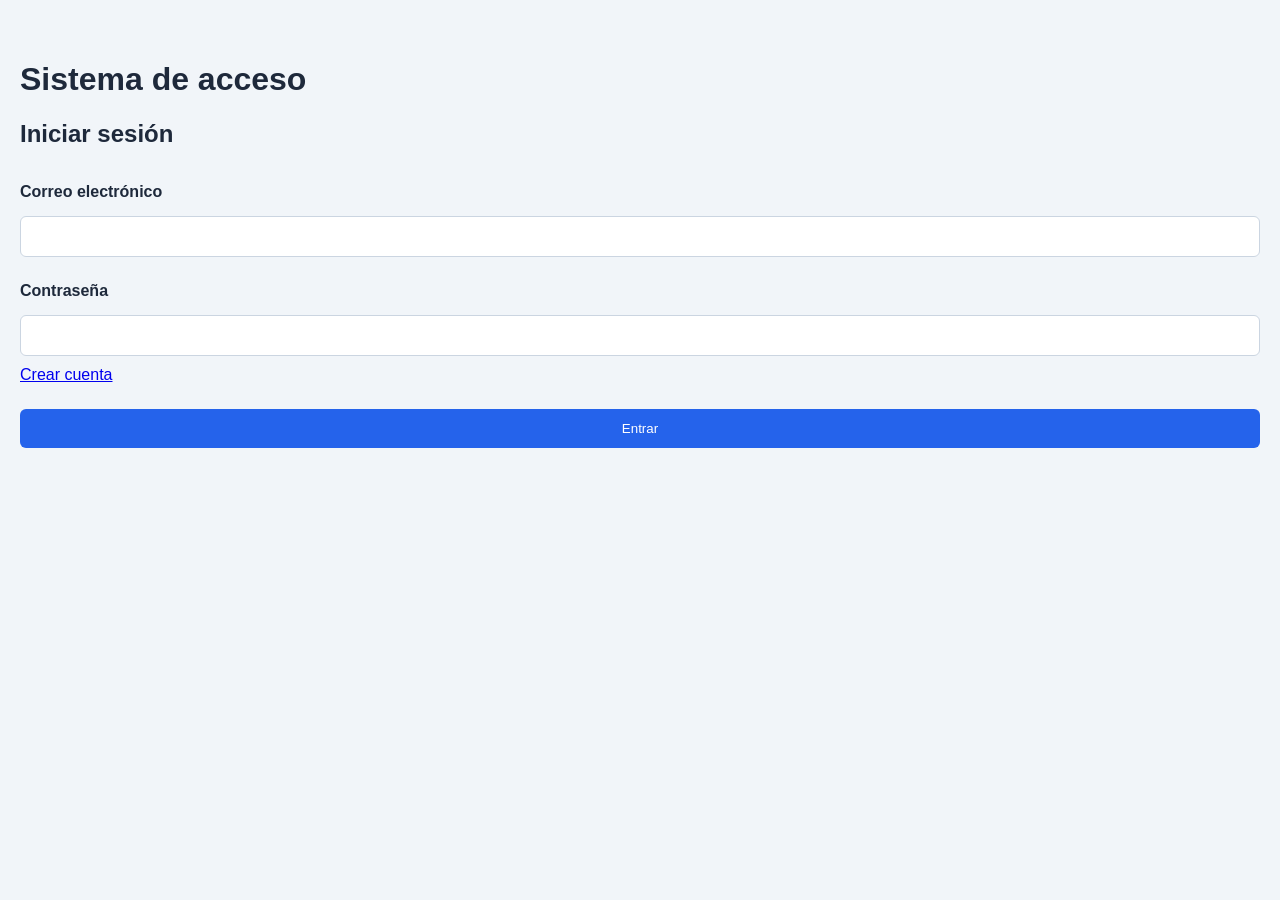
<file: index.html>
<!DOCTYPE html>
<html lang="es">

<head>
    <meta charset="UTF-8">
    <meta name="viewport" content="width=device-width, initial-scale=1.0">
    <title>Sistema de acceso</title>
    <link rel="stylesheet" href="./styles/evaluadorAlumno.css">
    <script src="./js/login.js" defer></script>
</head>

<body>
    <main class="contenedor">
        <h1>Sistema de acceso</h1>
        <p id="mensaje" aria-live="polite"></p>
        <section class="panel">
            <h2>Iniciar sesión</h2>

            <form id="formLogin">
                <label for="correoLogin">Correo electrónico</label>
                <input id="correoLogin" type="email" required>

                <label for="passwordLogin">Contraseña</label>
                <input id="passwordLogin" type="password" required>
                <!-- CAMBIO 6 -->
                <a href="./pages/registro.html">Crear cuenta</a>
                <button type="submit">Entrar</button>
            </form>
        </section>
    </main>
</body>

</html>
</file>
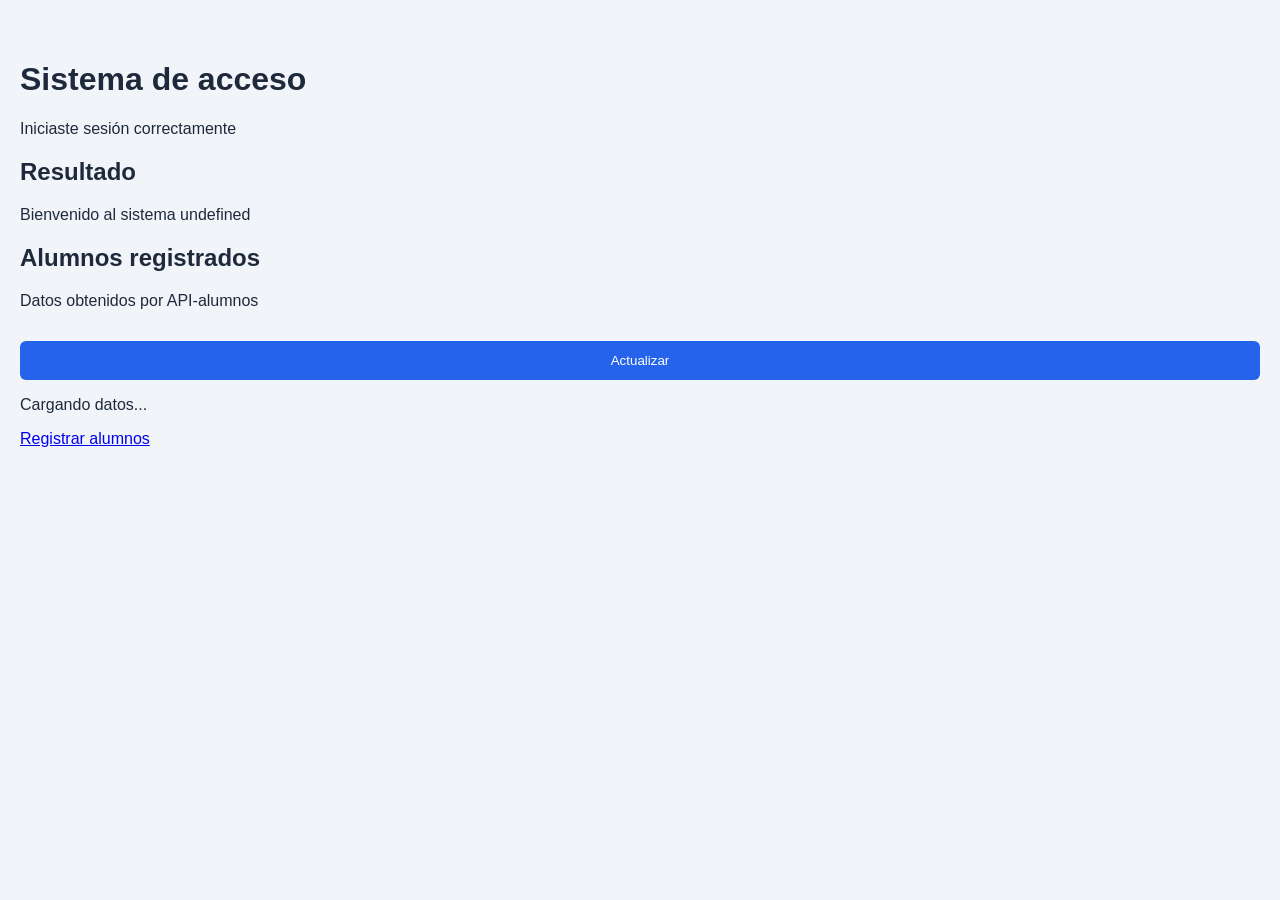
<file: pages/home.html>
<!DOCTYPE html>
<html lang="es">

<head>
    <meta charset="UTF-8">
    <meta name="viewport" content="width=device-width, initial-scale=1.0">
    <title>Sistema de acceso</title>
    <link rel="stylesheet" href="../styles/evaluadorAlumno.css">
    <script src="../js/login.js" defer></script>
</head>

<body>
    <main class="contenedor" id="home">
        <h1>Sistema de acceso</h1>
        <p id="mensaje" aria-live="polite"></p>
        <section class="panel">
            <h2>Resultado</h2>
            <div id="sesion"></div>
            <button id="cerrarSesion" type="button" hidden>
                Cerrar sesión
            </button>
        </section>
        <section class="panel" id="panelAlumnos">
            <div class="encabezado-alumnos">
                <div>
                    <h2>Alumnos registrados</h2>
                    <p>Datos obtenidos por API-alumnos</p>
                </div>
                <button id="cargarDatos">Actualizar</button>
            </div>
            <p id="estadoDatos">
                Cargando datos...
            </p>

            <div id="contenedorDatos">

            </div>
            <a href="./registroAlumnos.html">Registrar alumnos</a>
        </section>
    </main>
</body>

</html>
</file>
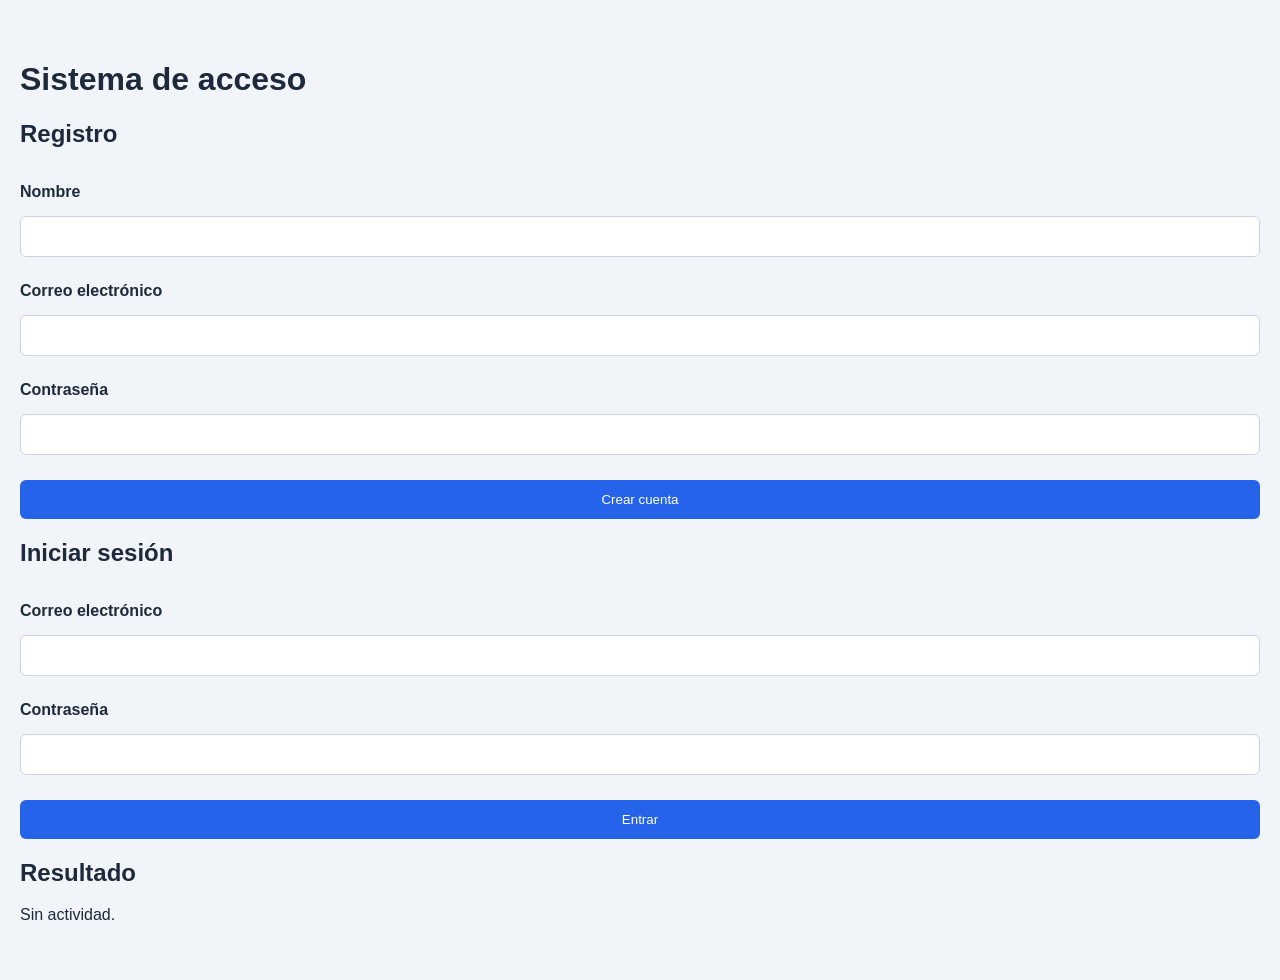
<file: pages/login.html>
<!DOCTYPE html>
<html lang="es">

<head>
    <meta charset="UTF-8">
    <meta name="viewport" content="width=device-width, initial-scale=1.0">
    <title>Sistema de acceso</title>
    <link rel="stylesheet" href="../styles/evaluadorAlumno.css">
    <script src="../js/login.js" defer></script>
</head>

<body>
    <main class="contenedor">
        <h1>Sistema de acceso</h1>

        <section class="panel">
            <h2>Registro</h2>

            <form id="formRegistro">
                <label for="nombreRegistro">Nombre</label>
                <input id="nombreRegistro" required>

                <label for="correoRegistro">Correo electrónico</label>
                <input id="correoRegistro" type="email" required>

                <label for="passwordRegistro">Contraseña</label>
                <input id="passwordRegistro" type="password" minlength="6" required>

                <button type="submit">Crear cuenta</button>
            </form>
        </section>

        <section class="panel">
            <h2>Iniciar sesión</h2>

            <form id="formLogin">
                <label for="correoLogin">Correo electrónico</label>
                <input id="correoLogin" type="email" required>

                <label for="passwordLogin">Contraseña</label>
                <input id="passwordLogin" type="password" required>

                <button type="submit">Entrar</button>
            </form>
        </section>

        <section class="panel">
            <h2>Resultado</h2>
            <p id="mensaje" aria-live="polite">Sin actividad.</p>
            <div id="sesion"></div>
            <button id="cerrarSesion" type="button" hidden>
                Cerrar sesión
            </button>
        </section>
    </main>
</body>

</html>
</file>
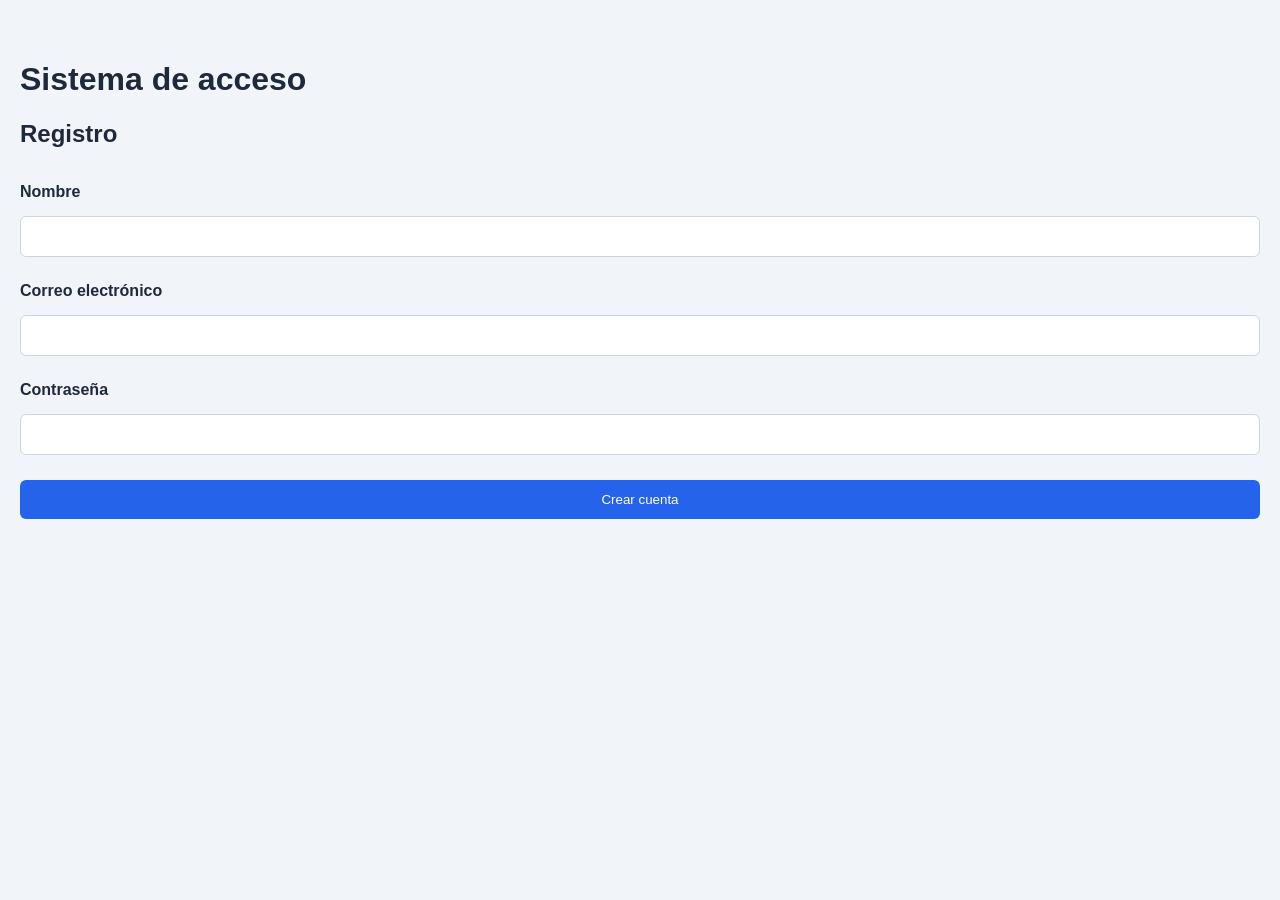
<file: pages/registro.html>
<!DOCTYPE html>
<html lang="es">

<head>
    <meta charset="UTF-8">
    <meta name="viewport" content="width=device-width, initial-scale=1.0">
    <title>Sistema de acceso</title>
    <link rel="stylesheet" href="../styles/evaluadorAlumno.css">
    <script src="../js/login.js" defer></script>
</head>

<body>
    <main class="contenedor">
        <h1>Sistema de acceso</h1>
         <p id="mensaje" aria-live="polite"></p>
        <section class="panel">
            <h2>Registro</h2>

            <form id="formRegistro">
                <label for="nombreRegistro">Nombre</label>
                <input id="nombreRegistro" required>

                <label for="correoRegistro">Correo electrónico</label>
                <input id="correoRegistro" type="email" required>

                <label for="passwordRegistro">Contraseña</label>
                <input id="passwordRegistro" type="password" minlength="6" required>

                <button type="submit">Crear cuenta</button>
            </form>
        </section>
    </main>
</body>

</html>
</file>
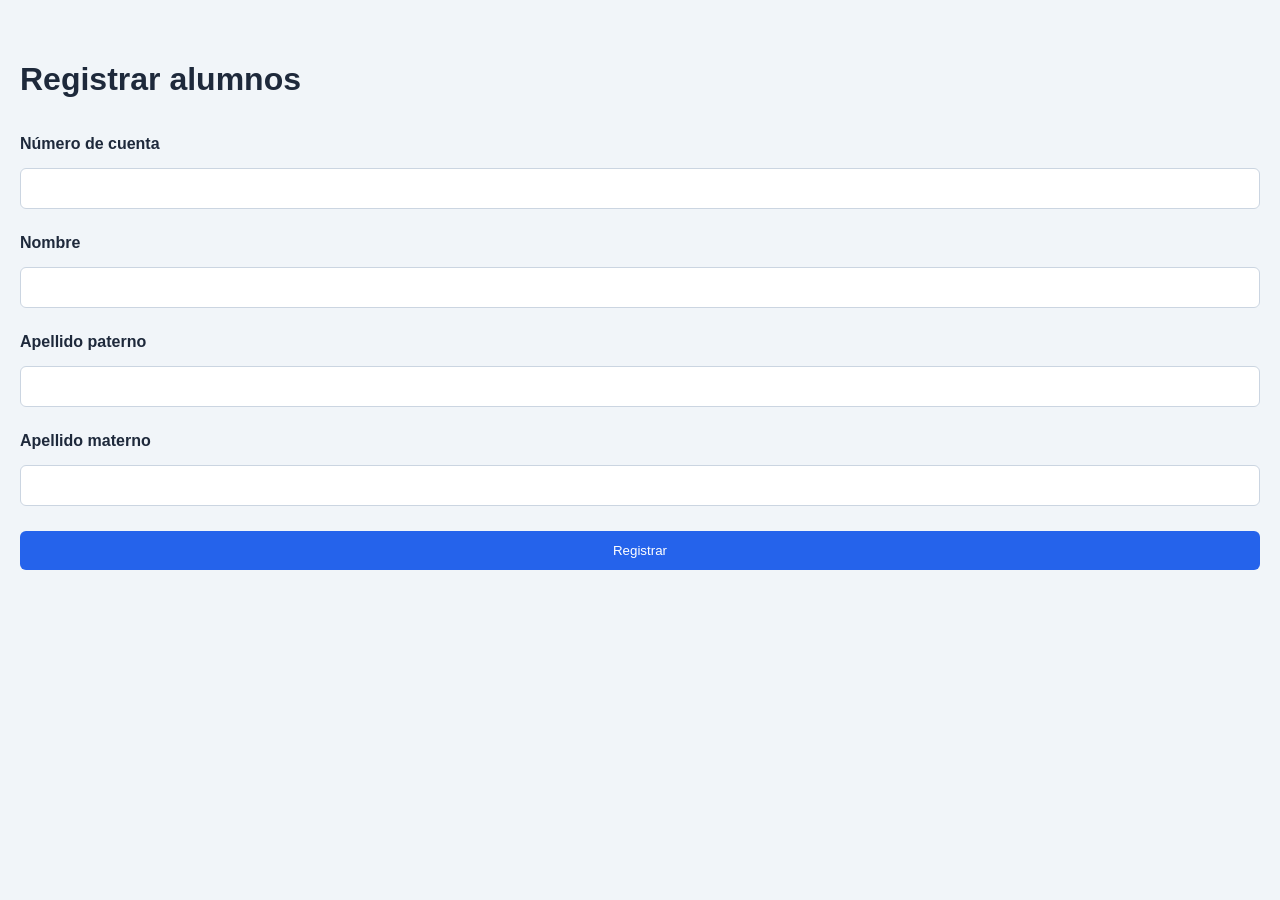
<file: pages/registroAlumnos.html>
<!DOCTYPE html>
<html lang="es">

<head>
    <meta charset="UTF-8">
    <meta name="viewport" content="width=device-width, initial-scale=1.0">
    <title>Sistema de acceso</title>
    <link rel="stylesheet" href="../styles/evaluadorAlumno.css">
    <script src="../js/registroAlumnos.js" defer></script>
</head>

<body>
    <main class="contenedor" id="home">
        <h1>Registrar alumnos</h1>
        <p id="mensaje" aria-live="polite"></p>
        <section class="panel">
            <form id="formAlumno">
                <label for="numCuenta">Número de cuenta</label>
                <input type="text" id="numCuenta" required>

                <label for="nombre">Nombre</label>
                <input type="text" id="nombre" required>

                <label for="apellidoPaterno">Apellido paterno</label>
                <input type="text" id="apellidoPaterno" required>

                <label for="apellidoMaterno">Apellido materno</label>
                <input type="text" id="apellidoMaterno" required>

                <button type="submit">Registrar</button>
            </form>
        </section>

    </main>
</body>

</html>
</file>
<file: styles/evaluadorAlumno.css>
html{
    font-size: 62.5%;
}
body{
    margin:0;
    padding: 4rem 2rem;
    background-color: #f1f5f9;
    color: #1e293b;
    font: 1.6rem Arial,sans-serif;
}
.container{
    max-width: 600px;
    margin: auto;
}
.card{
    padding: 2rem;
    background-color: white;
    border-radius: 1.2rem;
    box-shadow: 0 4px 16px #000;
}
label{
    display: block;
    margin: 1.5rem 0 0.5rem;
    font-weight: bold;
}

input,button{
    box-sizing: border-box;
    width: 100%;
    padding: 1.2rem;
    border: 1px solid #cbd5e1;
    border-radius: 0.6rem;
}
#calificacion{
    width: 30%;
}
button{
    margin-top:1.5rem;
    border: none;
    background: #2563eb;
    color: white;
}
button:hover{
    background: violet;
}
form {
display: grid;
gap: 1rem;
}

label {
font-weight: bold;
}

#mensaje {
overflow-wrap: anywhere;
}

[hidden] {
display: none !important;
}
</file>
